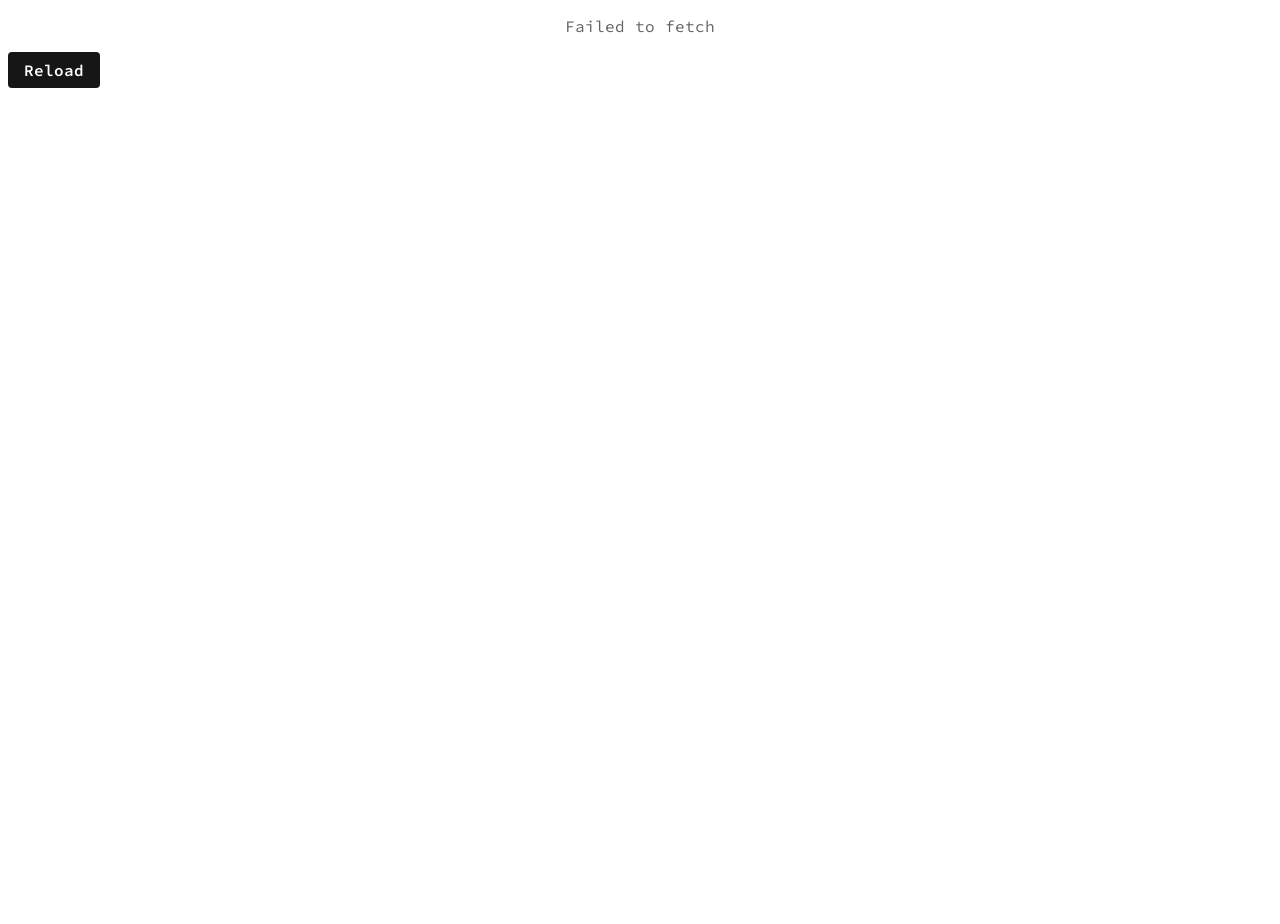
<file: index.html>
<!doctype html>
<html lang="en">
	<head>
		<meta charset="UTF-8">
		<meta name="viewport" content="width=device-width, initial-scale=1">
		<title>Stebeus</title>
		<link rel="icon" type="image/png" href="public/favicon.png">
		<link rel="stylesheet" href="public/index.css">
		<script type="module" src="src/index.js"></script>
	</head>
	<body>
		<noscript>You need to enable JavaScript to run this app.</noscript>
		<div id="root">
			<p class="loader">Loading</p>
		</div>
	</body>
</html>
</file>
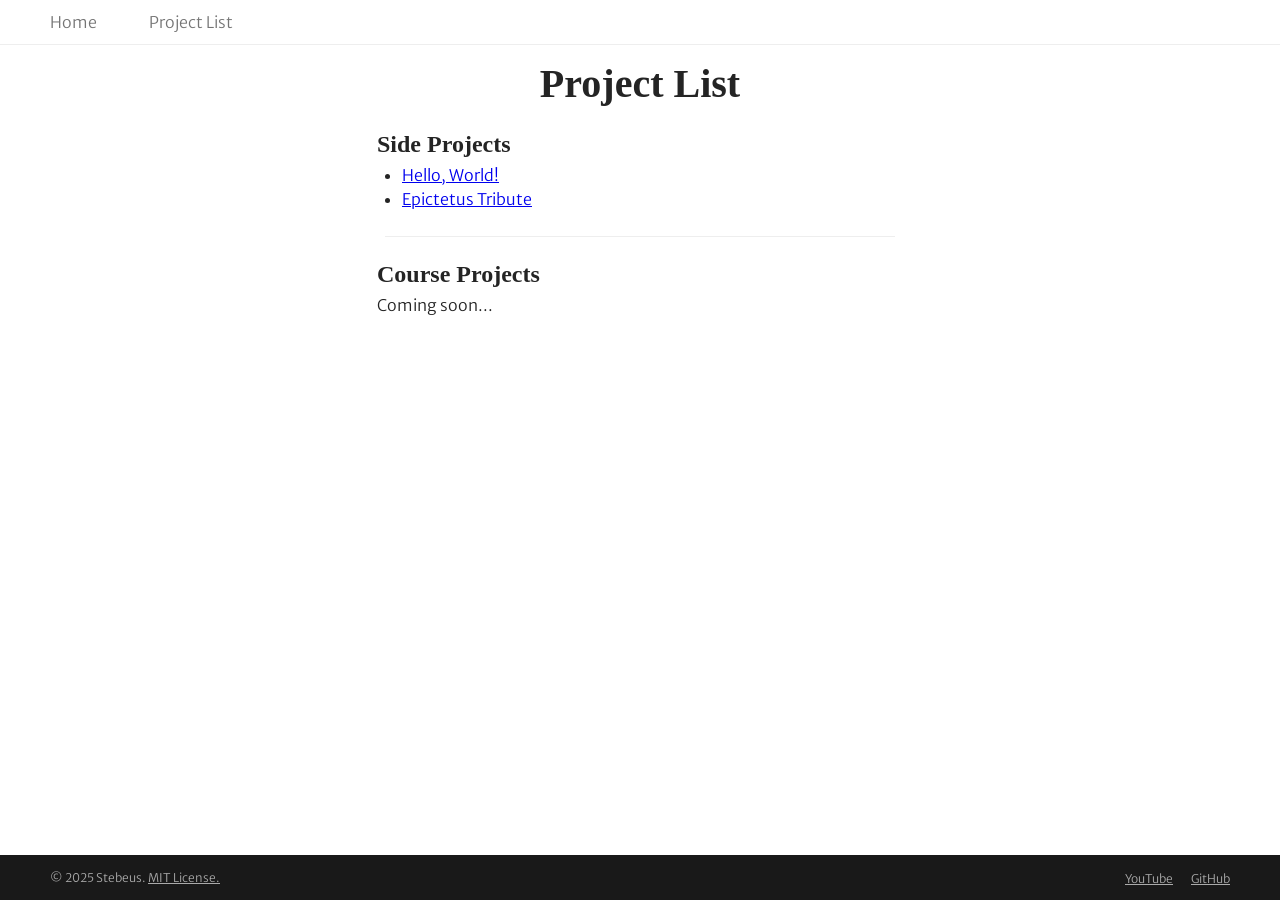
<file: projects.html>
<!DOCTYPE html>
<html lang="en">

<head>
  <meta charset="UTF-8">
  <meta name="viewport" content="width=device-width, initial-scale=1.0">

  <!-- Merriweather Sans -->
  <link rel="preconnect" href="https://fonts.googleapis.com">
  <link rel="preconnect" href="https://fonts.gstatic.com" crossorigin>
  <link
    href="https://fonts.googleapis.com/css2?family=Merriweather+Sans:ital,wght@0,300..800;1,300..800&family=Open+Sans:ital,wght@0,300..800;1,300..800&display=swap"
    rel="stylesheet">

  <!-- Merriweather Seriff -->
  <link rel="preconnect" href="https://fonts.googleapis.com">
  <link rel="preconnect" href="https://fonts.gstatic.com" crossorigin>
  <link
    href="https://fonts.googleapis.com/css2?family=Merriweather+Sans:ital,wght@0,300..800;1,300..800&family=Merriweather:ital,opsz,wght@0,18..144,300..900;1,18..144,300..900&family=Open+Sans:ital,wght@0,300..800;1,300..800&display=swap"
    rel="stylesheet">

  <title>Project List</title>
  <link rel="stylesheet" href="styles.css">
</head>

<body>
  <header>
    <nav>
      <ul>
        <li><a href="index.html">Home</a></li>
        <li><a href="projects.html">Project List</a></li>
      </ul>
    </nav>
  </header>
  <main>
    <h1>Project list</h1>
    <br>
    <section>
      <h2>Side projects</h2>
      <ul>
        <li><a href="projects/hello_world/hello_world_v2.html">Hello, World!</a></li>
        <li><a href="projects/epictetus-tribute/epictetus-tribute.html">Epictetus Tribute</a></li>
      </ul>
    </section>
    <hr>
    <section>
      <h2>Course Projects</h2>
      <p>Coming soon...</p>
      <ul>
        <!-- <li><a h" target="_blank" rel="noreferrer"></a></li> -->
      </ul>
    </section>
  </main>
  <footer>
    <p class="license">© 2025 Stebeus. <a href="https://opensource.org/license/mit" target="_blank" rel="noreferrer">MIT
        License.</a></p>
    <nav>
      <ul>
        <li><a href="https://www.youtube.com/channel/UCzXkGkyGfGk04K9p9nE03sg?sub_confirmation=1" target="_blank"
            rel="noreferrer">YouTube</a></li>
        <li><a href="https://github.com/Stebeus" target="_blank" rel="noreferrer">GitHub</a></li>
      </ul>
    </nav>
  </footer>
</body>

</html>
</file>
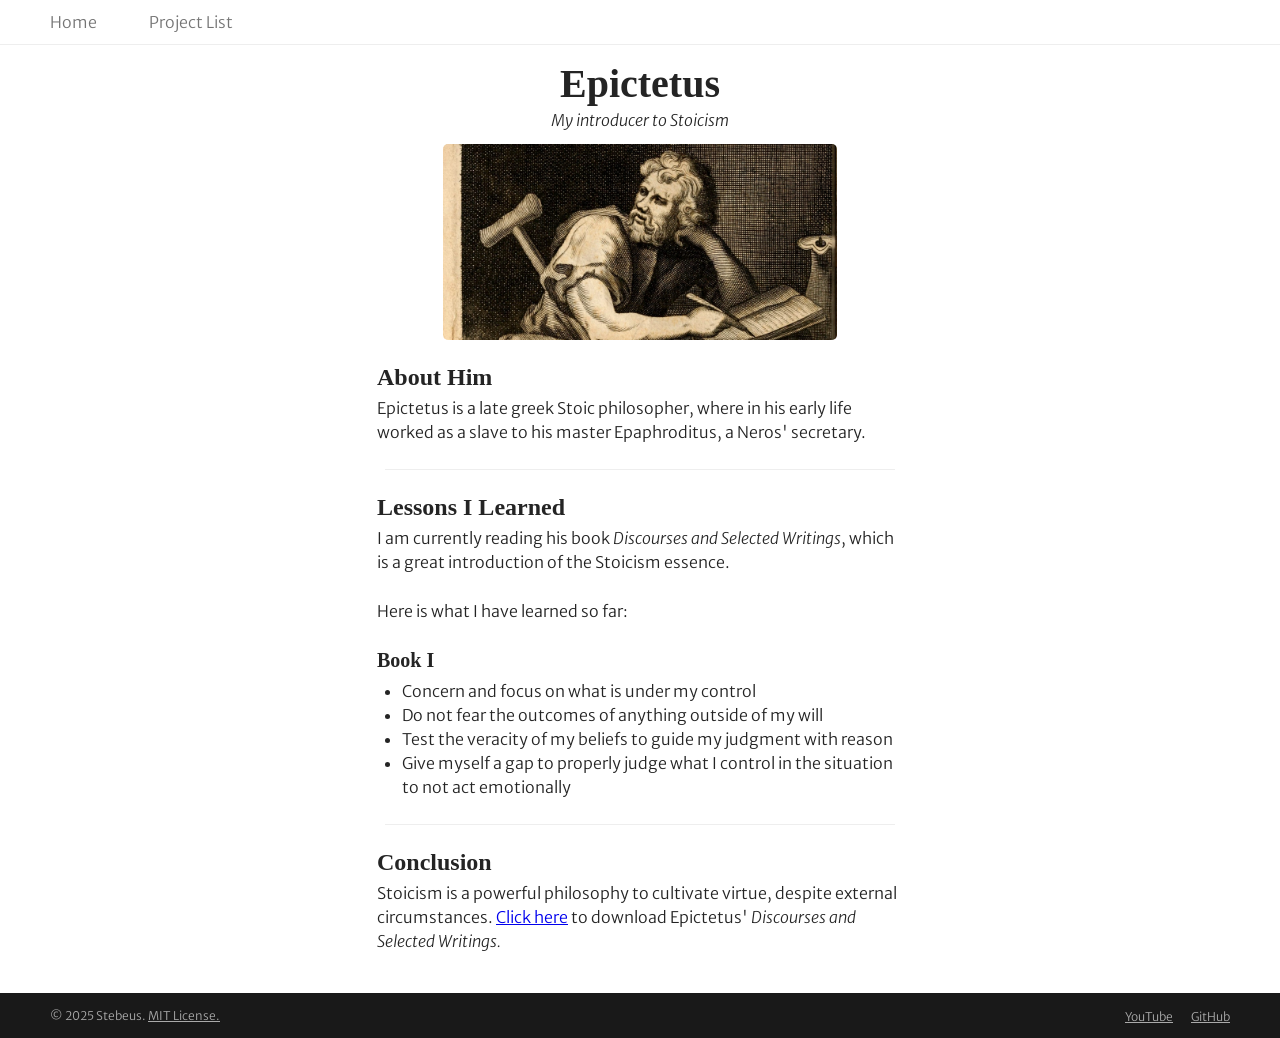
<file: projects/epictetus-tribute/epictetus-tribute.html>
<!DOCTYPE html>
<html lang="en">

<head>
  <meta charset="UTF-8">
  <meta name="viewport" content="width=device-width, initial-scale=1.0">

  <!-- Merriweather Sans -->
  <link rel="preconnect" href="https://fonts.googleapis.com">
  <link rel="preconnect" href="https://fonts.gstatic.com" crossorigin>
  <link
    href="https://fonts.googleapis.com/css2?family=Merriweather+Sans:ital,wght@0,300..800;1,300..800&family=Open+Sans:ital,wght@0,300..800;1,300..800&display=swap"
    rel="stylesheet">

  <!-- Merriweather Seriff -->
  <link rel="preconnect" href="https://fonts.googleapis.com">
  <link rel="preconnect" href="https://fonts.gstatic.com" crossorigin>
  <link
    href="https://fonts.googleapis.com/css2?family=Merriweather+Sans:ital,wght@0,300..800;1,300..800&family=Merriweather:ital,opsz,wght@0,18..144,300..900;1,18..144,300..900&family=Open+Sans:ital,wght@0,300..800;1,300..800&display=swap"
    rel="stylesheet">

  <title>Epictetus Tribute</title>
  <link rel="stylesheet" href="../../styles.css">
</head>

<body>
  <header>
    <nav>
      <ul>
        <li><a href="../../index.html">Home</a></li>
        <li><a href="../../projects.html">Project List</a></li>
      </ul>
    </nav>
  </header>
  <main>
    <h1>Epictetus</h1>
    <p class="h1-subtitle">My introducer to Stoicism</p>
    <figure class="img-banner">
      <img class="img-philosopher" src="../../_assets/epictetus.jpg"
        alt="A cropped version of a eighteenth century line drawing of Epictetus thinking and writing on his book"
        width="720px">
    </figure>
    <section>
      <h2>About him</h2>
      <p>Epictetus is a late greek Stoic philosopher, where in his early life worked as a slave to his master
        Epaphroditus, a Neros' secretary.</p>
    </section>
    <hr>
    <section>
      <h2>Lessons I learned</h2>
      <p>I am currently reading his book <cite>Discourses and Selected Writings</cite>, which is a great introduction of
        the Stoicism essence.</p>
      <p>Here is what I have learned so far:</p>
      <h3>Book I</h3>
      <ul>
        <li>Concern and focus on what is under my control</li>
        <li>Do not fear the outcomes of anything outside of my will</li>
        <li>Test the veracity of my beliefs to guide my judgment with reason</li>
        <li>Give myself a gap to properly judge what I control in the situation to not act emotionally</li>
      </ul>
    </section>
    <hr>
    <section>
      <h2>Conclusion</h2>
      <p>Stoicism is a powerful philosophy to cultivate virtue, despite external
        circumstances. <a href="https://ia802309.us.archive.org/2/items/9780140449464/9780140449464.pdf" target="_blank"
          rel="noreferrer">Click here</a> to download Epictetus' <cite>Discourses and Selected
          Writings.</cite></p>
    </section>
  </main>
  <footer>
    <p class="license">© 2025 Stebeus. <a href="https://opensource.org/license/mit" target="_blank" rel="noreferrer">MIT
        License.</a></p>
    <nav>
      <ul>
        <li><a href="https://www.youtube.com/channel/UCzXkGkyGfGk04K9p9nE03sg?sub_confirmation=1" target="_blank"
            rel="noreferrer">YouTube</a></li>
        <li><a href="https://github.com/Stebeus" target="_blank" rel="noreferrer">GitHub</a></li>
      </ul>
    </nav>
  </footer>
</body>

</html>
</file>
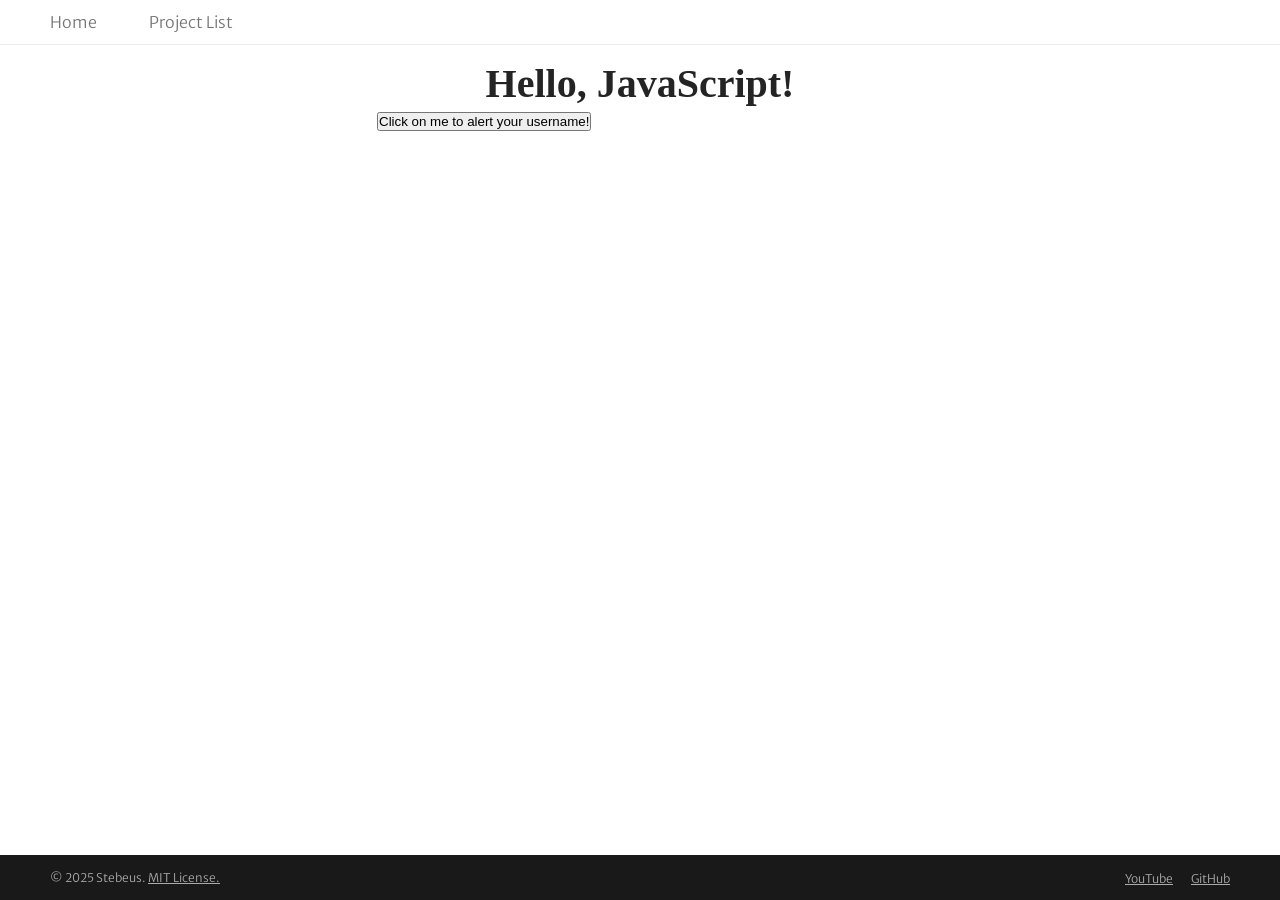
<file: projects/hello_javascript/hello_javascript.html>
<!DOCTYPE html>
<html lang="en">

<head>
  <meta charset="UTF-8">
  <meta name="viewport" content="width=device-width, initial-scale=1.0">

  <!-- Merriweather Sans -->
  <link rel="preconnect" href="https://fonts.googleapis.com">
  <link rel="preconnect" href="https://fonts.gstatic.com" crossorigin>
  <link
    href="https://fonts.googleapis.com/css2?family=Merriweather+Sans:ital,wght@0,300..800;1,300..800&family=Open+Sans:ital,wght@0,300..800;1,300..800&display=swap"
    rel="stylesheet">

  <!-- Merriweather Seriff -->
  <link rel="preconnect" href="https://fonts.googleapis.com">
  <link rel="preconnect" href="https://fonts.gstatic.com" crossorigin>
  <link
    href="https://fonts.googleapis.com/css2?family=Merriweather+Sans:ital,wght@0,300..800;1,300..800&family=Merriweather:ital,opsz,wght@0,18..144,300..900;1,18..144,300..900&family=Open+Sans:ital,wght@0,300..800;1,300..800&display=swap"
    rel="stylesheet">

  <title>Hello, JavaScript!</title>
  <link rel="stylesheet" href="../../styles.css">
</head>

<body>
  <header>
    <nav>
      <ul>
        <li><a href="../../index.html">Home</a></li>
        <li><a href="../../projects.html">Project List</a></li>
      </ul>
    </nav>
  </header>
  <div class="default-layout">
    <main>
      <h1>Hello, JavaScript!</h1>
      <button id="alertButton">Click on me to alert your username!</button>
      <script src="hello_javascript.js"></script>
    </main>
  </div>
  <footer>
    <p class="license">© 2025 Stebeus. <a href="https://opensource.org/license/mit" target="_blank" rel="noreferrer">MIT
        License.</a></p>
    <nav>
      <ul>
        <li><a href="https://www.youtube.com/channel/UCzXkGkyGfGk04K9p9nE03sg?sub_confirmation=1" target="_blank"
            rel="noreferrer">YouTube</a></li>
        <li><a href="https://github.com/Stebeus" target="_blank" rel="noreferrer">GitHub</a></li>
      </ul>
    </nav>
  </footer>
</body>

</html>
</file>
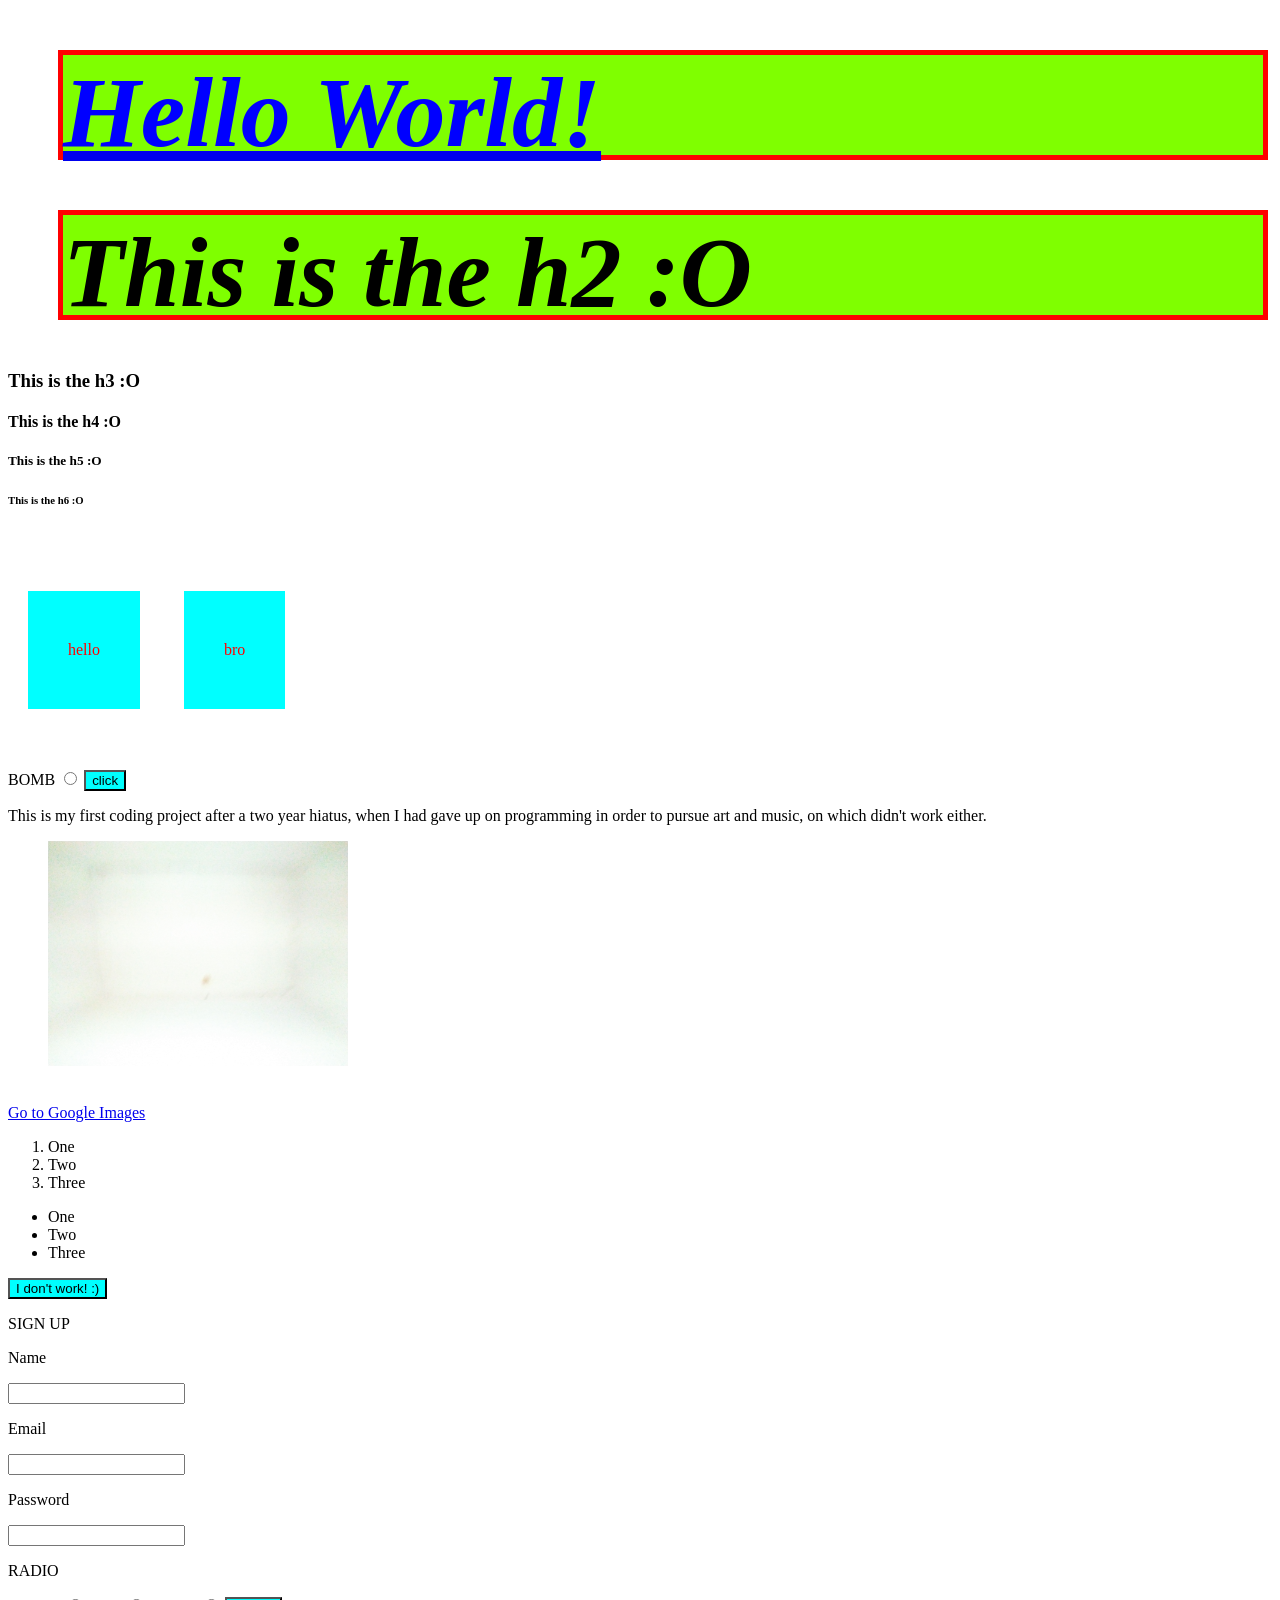
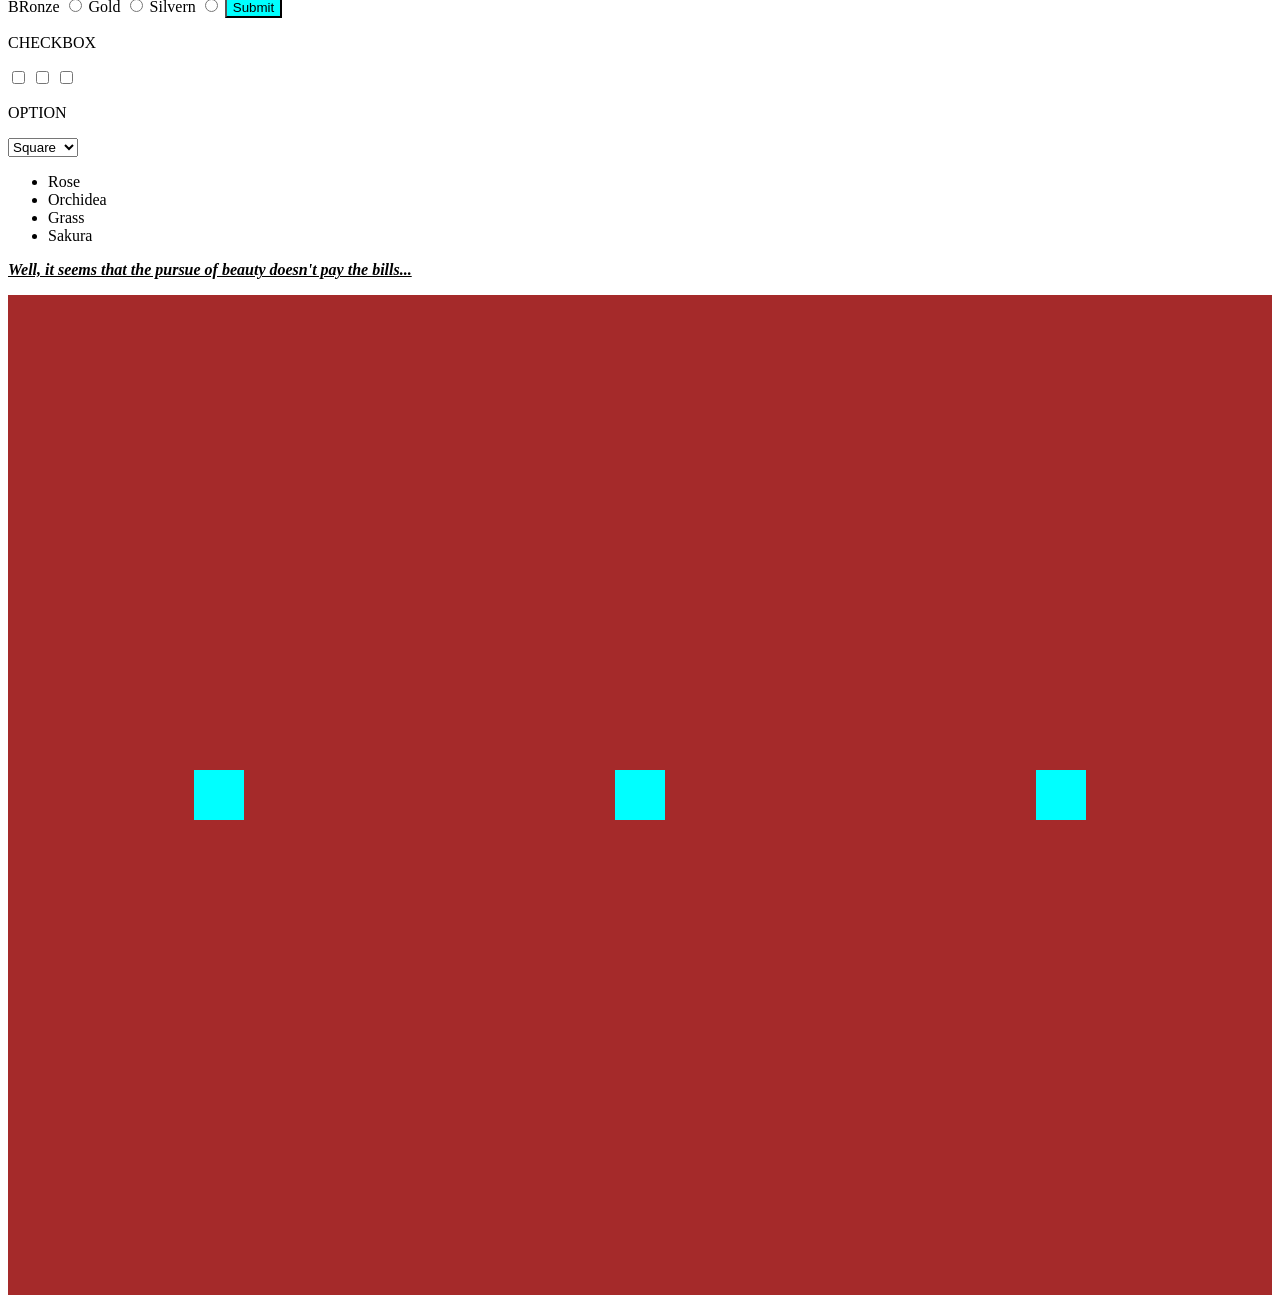
<file: projects/hello_world/hello_world_v1.html>
<!DOCTYPE html>
<!--
    QUICK GUIDE:

    1. This is a comment in HTML.
    2. Type ! and press tab to generate the HTML boilerplate.
    3. This HTML is semantic (descriptive divisors instead of "<div>" and descriptive one-liner separators instead of "<span>")
    4. There are many attributes to insert in certain tags. Use a reference list!
-->
<html lang="en">
<head>
    <meta charset="UTF-8">
    <meta name="viewport" content="width=device-width, initial-scale=1.0">
    <title>Hello World</title>
    <link rel="stylesheet" href="hello_world_v1.css">
</head>
<body>
    <header>
        <a href="hello_world_v2.html">
            <h1 class="title primary" id="hello-world">Hello World!</h1>
        </a>
            <h2 class="title">This is the h2 :O<h2>
            <h3>This is the h3 :O</h3>
            <h4>This is the h4 :O</h4>
            <h5>This is the h5 :O</h5>
            <h6>This is the h6 :O</h6>
    </header>
<div>
    <p id="first">hello</p>
    <p id="second">bro</p>
    <form>
        <label for="r10">BOMB</label>
        <input type="radio">
        <button type="submit">click</button>
    </form>
</div>
    <article>
        <p>
            This is my first coding project after a two year hiatus, when I had gave up on programming in order to pursue art and music, on which didn't work either.
            <br>
            <figure>
                <img 
                    src="2025-05-04_in_the_box.jpg".jpg"
                    alt="In the Box"
                    width="300"
                >
            </figure>
            
            <br>
            <!--Attribute-->
            <a href="https://www.google.com/imghp?hl=en">
                Go to Google Images
            </a>

            <!--Lists (ordered and unordered)-->
            <ol>
                <li>One</li>
                <li>Two</li>
                <li>Three</li>
            </ol>

            <ul>
                <li>One</li>
                <li>Two</li>
                <li>Three</li>
            </ul>

            <!--Button-->
            <button>I don't work! :)</button>

            <!--Forms-->
            <form action="submit.html">
                <p>SIGN UP</p>
                <p>Name</p>
                <input type="text">
                <p>Email</p>
                <input type="email">
                <p>Password</p>
                <input type="password">

                <p>RADIO</p>
                <label for="r1">BRonze</label>
                <input type="radio" id="r1" name="r1">
                <label for="r2">Gold</label>
                <input type="radio" id="r2" name="r2">
                <label for="r3">Silvern</label>
                <input type="radio" id="r3" name="r3">

                <button type="submit">Submit</button>
                
                <p>CHECKBOX</p>
                <input type="checkbox">
                <input type="checkbox">
                <input type="checkbox">

                <p>OPTION</p>
                <select>
                    <option>Square</option>
                    <option>Triangle</option>
                    <option>Circle</option>
                </select>
            </form>

            <!-- The "data-"" attribute serves to link a data tag to a certain element. You can retrieve it later with JS.-->
            <ul>
                <li data-plant-type="flower">Rose</li>  
                <li data-plant-type="flower">Orchidea</li> 
                <li data-plant-type="grass">Grass</li>
                <li data-plant-type="tree">Sakura</li>
            </ul>
    </article>

    <footer>
        <p>
            <u>
                <i>
                    <b>
                        Well, it seems that the pursue of beauty doesn't pay the bills...
                    </b>
                </i>
            </u>
        </p>
    </footer>
    <div class="flex">
        <div id="box"></div>
        <div id="box"></div>
        <div id="box"></div>
    </div>

</body>
</html>
</file>
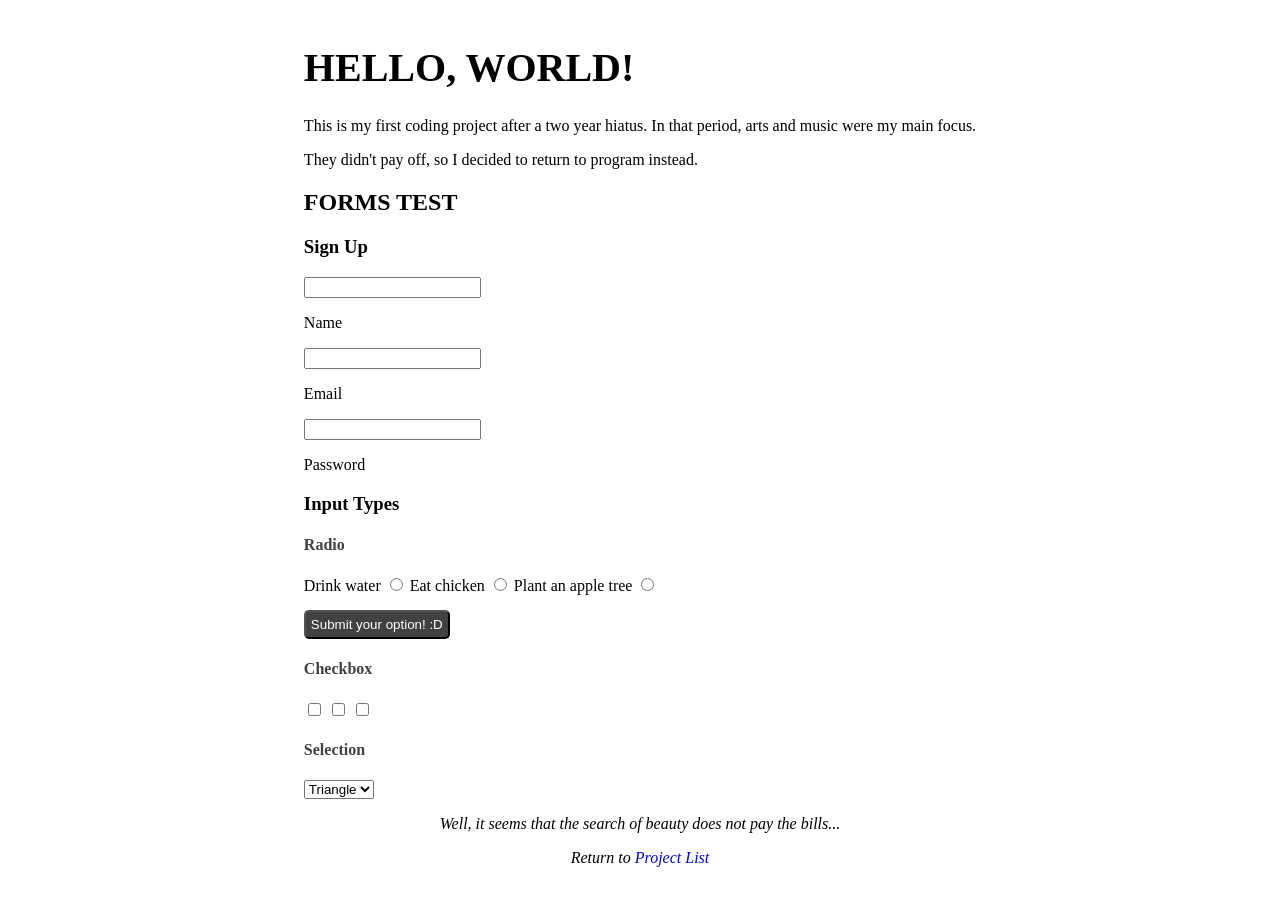
<file: projects/hello_world/hello_world_v2.html>
<!-- || Tips:
        1. This is a comment in HTML.
        2. Type "!" and press "TAB" to generate the HTML boilerplate.
        3. There are many attribute types to insert in the tags. Always reference them from a list!
        4. This HTML file is semantic, which means the usage of descriptive divisors instead of "<div>" (sections) and "<span>" (specific in-line text).
-->               
<!DOCTYPE html>   
<html lang="en">
<head>
    <meta charset="UTF-8">
    <meta name="viewport" content="width=device-width, initial-scale=1.0">
    <title>Hello, World!</title>
    <link rel="stylesheet" href="hello_world_v2.css">
</head>
<body>
    <header>
        <a href="hello_world_v1.html"><h1>Hello, World!</h1></a>
    </header>
    <main>
        <p>This is my first coding project after a two year hiatus. In that period, arts and music were my main focus.</p>
        <p>They didn't pay off, so I decided to return to program instead.</p>

        <!--|| Test Forms-->
        <h2>Forms test</h2>
        <form action="submit.html">
            <h3>Sign up</h3>

            <input type="text">
            <p>Name</p>
            
            <input type="email">
            <p>Email</p>
                
            <input type="password">
            <p>Password</p>

            <h3>Input types</h3>
                <h4>Radio</h4>
                <label class="radiolabel" for="r1">Drink water</label>
                <input type="radio" id="r1" name="r1">

                <label class="radiolabel" for="r2">Eat chicken</label>
                <input type="radio" id="r2" name="r2">

                <label class="radiolabel" for="r3">Plant an apple tree</label>
                <input type="radio" id="r3" name="r3">

                <button type="submit">Submit your option! :D</button>

                <h4>Checkbox</h4>

                <input type="checkbox">
                <input type="checkbox">
                <input type="checkbox">

                <h4>Selection</h4>

                <select>
                    <option>Triangle</option>
                    <option>Square</option>
                    <option>Circle</option>
                </select>
        </form>
    </main>

    <!--|| Conclusion-->
    <footer>      
        <p>Well, it seems that the search of beauty does not pay the bills...</p>
        <p>Return to <a href="../../projects.html">Project List</a></p>
    </footer>
</body>
</html>
</file>
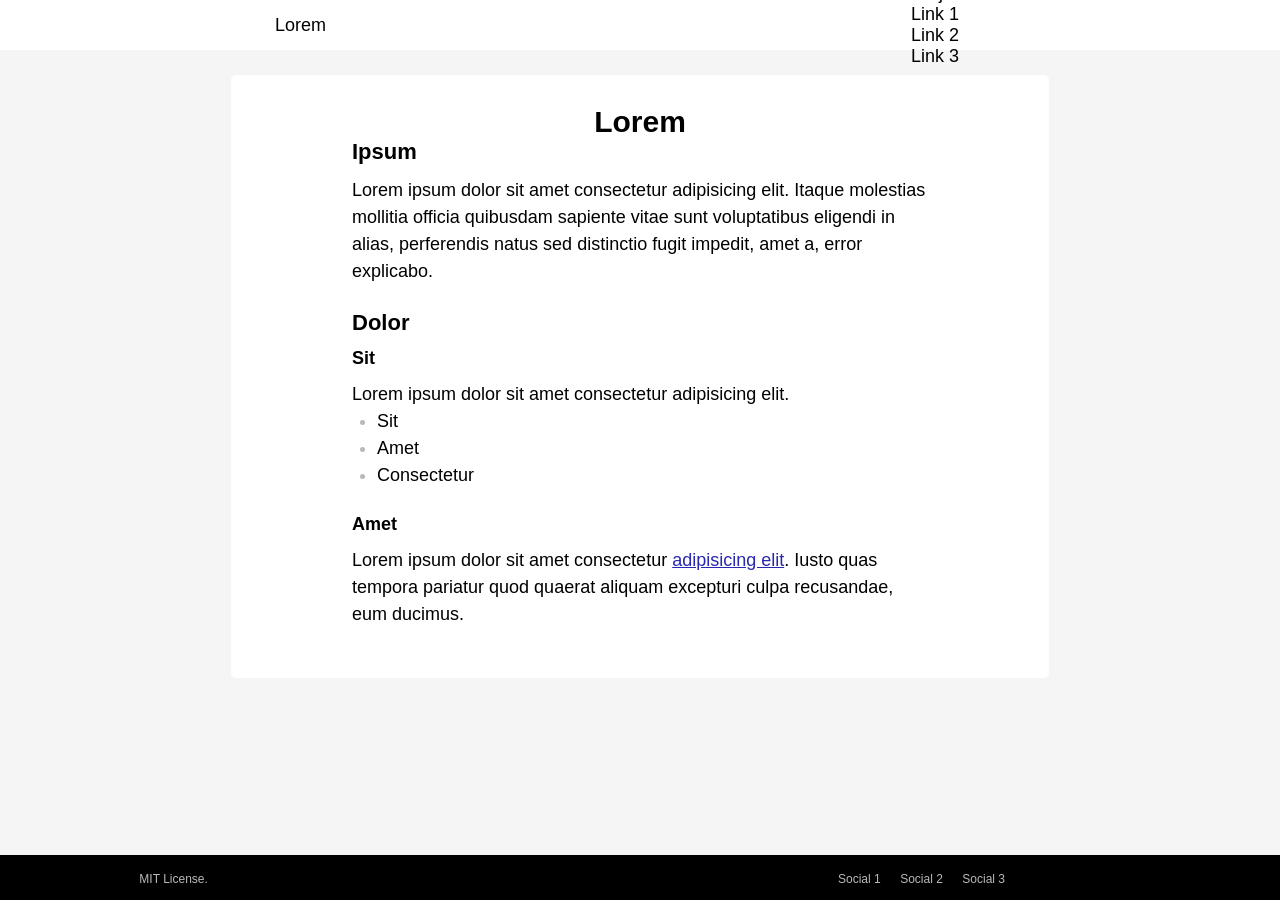
<file: projects/lorem/lorem.html>
<!DOCTYPE html>
<html lang="en">

<head>
  <meta charset="UTF-8">
  <meta name="viewport" content="width=device-width, initial-scale=1.0">
  <title>Lorem</title>
  <link rel="stylesheet" href="lorem.css">
</head>

<body>
  <header>
    <p class="site-logo">Lorem<a href="../../index.html"></p></a>
    <p>
    <nav>
      <ul>
        <li><a href="../../projects.html">Project List</a></li>
        <li><a href="">Link 1</a></li>
        <li><a href="">Link 2</a></li>
        <li><a href="">Link 3</a></li>
      </ul>
    </nav>
  </header>
  <div class="body-padding">
    <main>
      <h1>Lorem</h1>
      <section>
        <h2>Ipsum</h2>
        <p>Lorem ipsum dolor sit amet consectetur adipisicing elit. Itaque molestias mollitia officia quibusdam sapiente
          vitae sunt voluptatibus eligendi in alias, perferendis natus sed distinctio fugit impedit, amet a, error
          explicabo.</p>
      </section>
      <section>
        <h2>Dolor</h2>
        <h3>Sit</h3>
        <p>Lorem ipsum dolor sit amet consectetur adipisicing elit.</p>
        <ul>
          <li>Sit</li>
          <li>Amet</li>
          <li>Consectetur</li>
        </ul>
        <h3>Amet</h3>
        <p>Lorem ipsum dolor sit amet consectetur <a href="#" target="_blank">adipisicing elit</a>. Iusto quas tempora
          pariatur quod quaerat aliquam excepturi culpa recusandae, eum ducimus.</p>
      </section>
    </main>
  </div>
  <footer>
    <p class="license">© 2025 Stebeus. <a href="https://opensource.org/license/mit" target="_blank" rel="noreferrer">MIT
        License.</a></p>
    <nav>
      <ul>
        <li><a href="" target="_blank">Social 1</a></li>
        <li><a href="" target="_blank">Social 2</a></li>
        <li><a href="" target="_blank">Social 3</a></li>
      </ul>
    </nav>
  </footer>
</body>

</html>
</file>
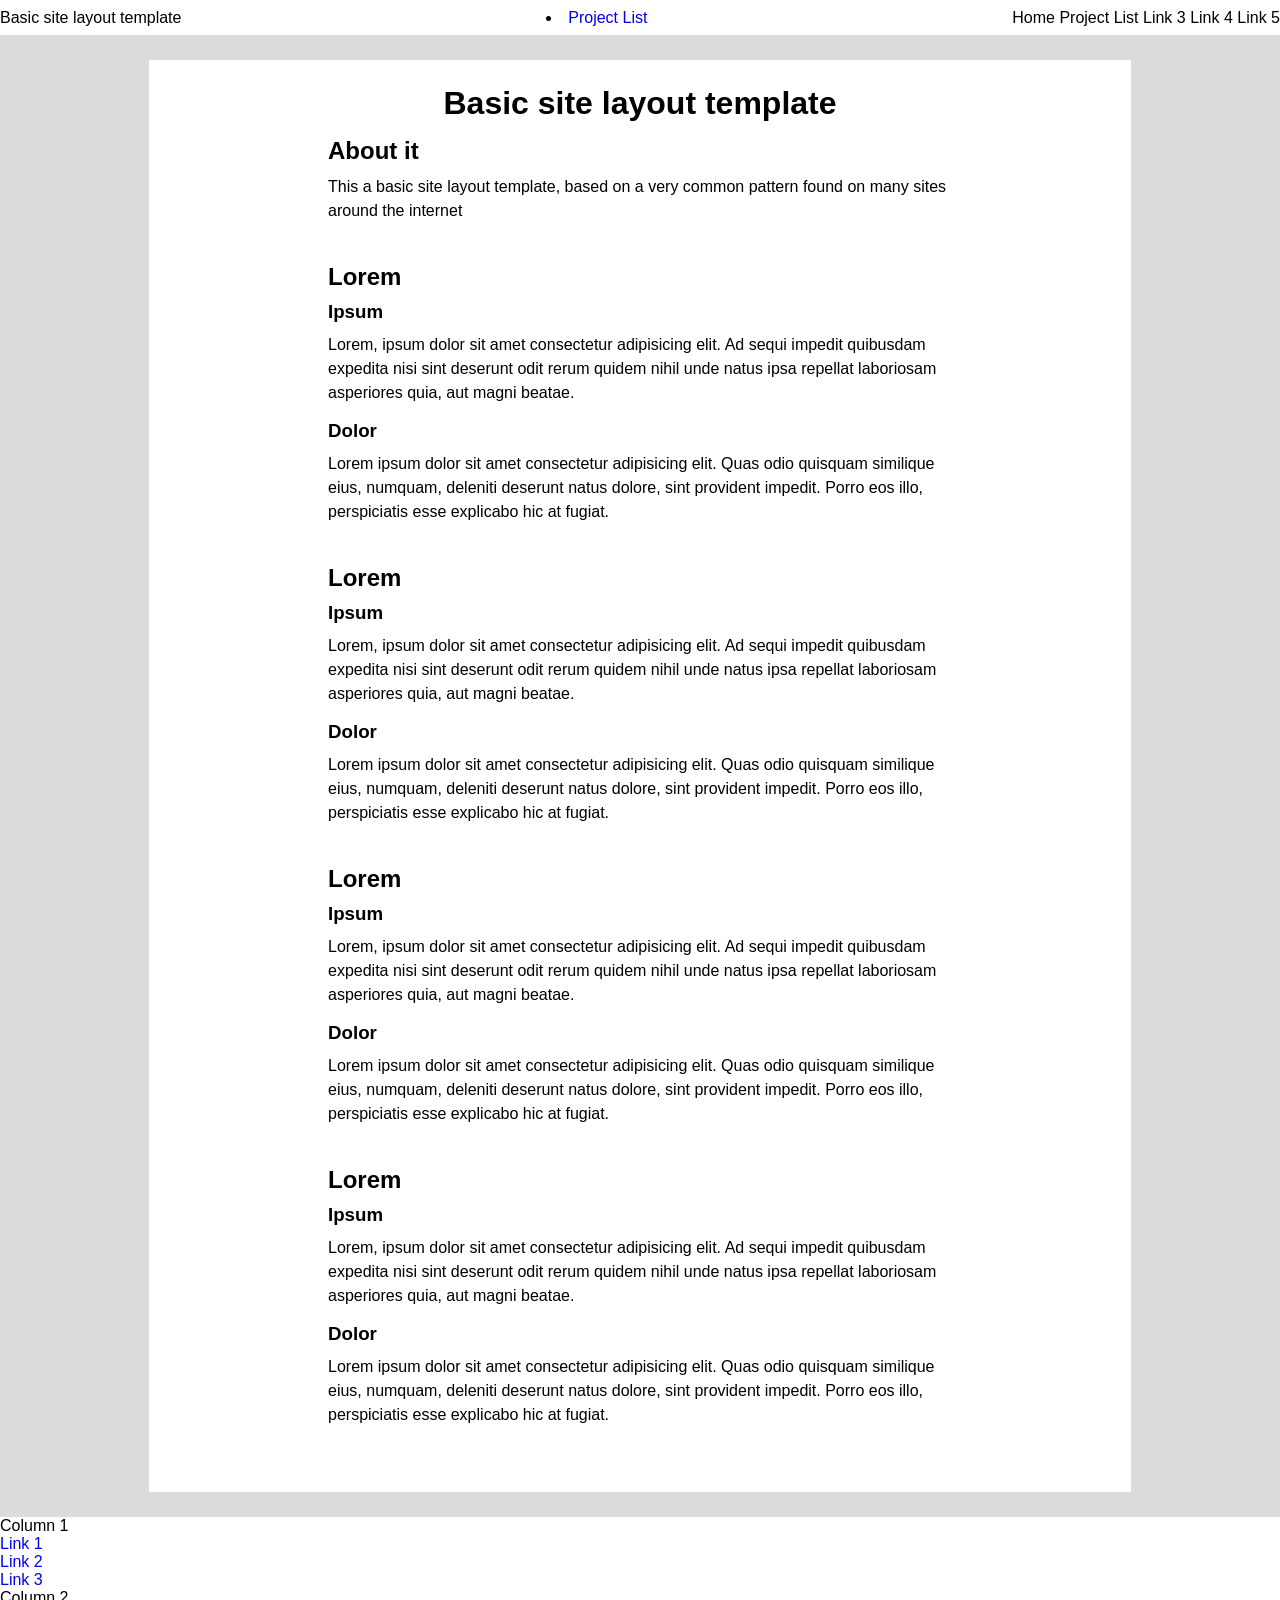
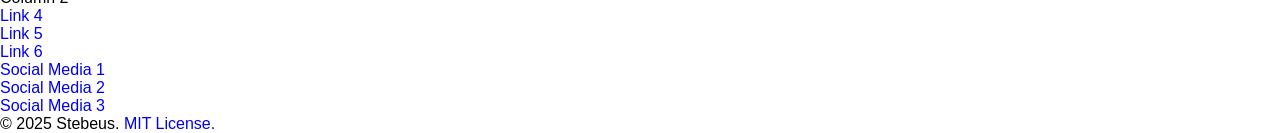
<file: projects/standard_structure/standard_structure.html>
<!DOCTYPE html>
<html lang="en">

<head>
  <meta charset="UTF-8">
  <meta name="viewport" content="width=<device-width>, initial-scale=1.0">
  <title>Basic site layout template</title>
  <link rel="stylesheet" href="standard_structure.css">
</head>

<body>
  <header>
    <p>Basic site layout template</p>

    <li><a href="projects.html">Project List</a></li>
    <nav>
      <ul>
        <li><a href="../../index.html">Home</a></li>
        <li><a href="../../projects.html">Project List</a></li>
        <li><a href="#">Link 3</a></li>
        <li><a href="#">Link 4</a></li>
        <li><a href="#">Link 5</a></li>
      </ul>
    </nav>
  </header>
  <div class="site-layout">
    <main>
      <h1>Basic site layout template</h1>
      <section>
        <h2>About it</h2>
        <p>This a basic site layout template, based on a very common pattern found on many sites around the internet</p>
      </section>
      <section>
        <h2>Lorem</h2>
        <h3>Ipsum</h3>
        <p>Lorem, ipsum dolor sit amet consectetur adipisicing elit. Ad sequi impedit quibusdam expedita nisi sint
          deserunt odit rerum quidem nihil unde natus ipsa repellat laboriosam asperiores quia, aut magni beatae.</p>
        <h3>Dolor</h3>
        <p>Lorem ipsum dolor sit amet consectetur adipisicing elit. Quas odio quisquam similique eius, numquam, deleniti
          deserunt natus dolore, sint provident impedit. Porro eos illo, perspiciatis esse explicabo hic at fugiat.</p>
      </section>
      <section>
        <h2>Lorem</h2>
        <h3>Ipsum</h3>
        <p>Lorem, ipsum dolor sit amet consectetur adipisicing elit. Ad sequi impedit quibusdam expedita nisi sint
          deserunt odit rerum quidem nihil unde natus ipsa repellat laboriosam asperiores quia, aut magni beatae.</p>
        <h3>Dolor</h3>
        <p>Lorem ipsum dolor sit amet consectetur adipisicing elit. Quas odio quisquam similique eius, numquam, deleniti
          deserunt natus dolore, sint provident impedit. Porro eos illo, perspiciatis esse explicabo hic at fugiat.</p>
      </section>
      <section>
        <h2>Lorem</h2>
        <h3>Ipsum</h3>
        <p>Lorem, ipsum dolor sit amet consectetur adipisicing elit. Ad sequi impedit quibusdam expedita nisi sint
          deserunt odit rerum quidem nihil unde natus ipsa repellat laboriosam asperiores quia, aut magni beatae.</p>
        <h3>Dolor</h3>
        <p>Lorem ipsum dolor sit amet consectetur adipisicing elit. Quas odio quisquam similique eius, numquam, deleniti
          deserunt natus dolore, sint provident impedit. Porro eos illo, perspiciatis esse explicabo hic at fugiat.</p>
      </section>
      <section>
        <h2>Lorem</h2>
        <h3>Ipsum</h3>
        <p>Lorem, ipsum dolor sit amet consectetur adipisicing elit. Ad sequi impedit quibusdam expedita nisi sint
          deserunt odit rerum quidem nihil unde natus ipsa repellat laboriosam asperiores quia, aut magni beatae.</p>
        <h3>Dolor</h3>
        <p>Lorem ipsum dolor sit amet consectetur adipisicing elit. Quas odio quisquam similique eius, numquam, deleniti
          deserunt natus dolore, sint provident impedit. Porro eos illo, perspiciatis esse explicabo hic at fugiat.</p>
      </section>
    </main>
  </div>
  <footer>
    <nav class="footer-links-column">
      <p>Column 1</p>
      <ul>
        <li><a href="#">Link 1</a></li>
        <li><a href="#">Link 2</a></li>
        <li><a href="#">Link 3</a></li>
      </ul>
      <p>Column 2</p>
      <ul>
        <li><a href="#">Link 4</a></li>
        <li><a href="#">Link 5</a></li>
        <li><a href="#">Link 6</a></li>
      </ul>
    </nav>
    <nav class="footer-socials-row">
      <ul>
        <li><a href="#" target="_blank">Social Media 1</a></li>
        <li><a href="#" target="_blank">Social Media 2</a></li>
        <li><a href="#" target="_blank">Social Media 3</a></li>
      </ul>
    </nav>
    <p class="license">© 2025 Stebeus. <a href="https://opensource.org/license/mit" target="_blank" rel="noreferrer">MIT
        License.</a></p>
  </footer>
</body>

</html>
</file>
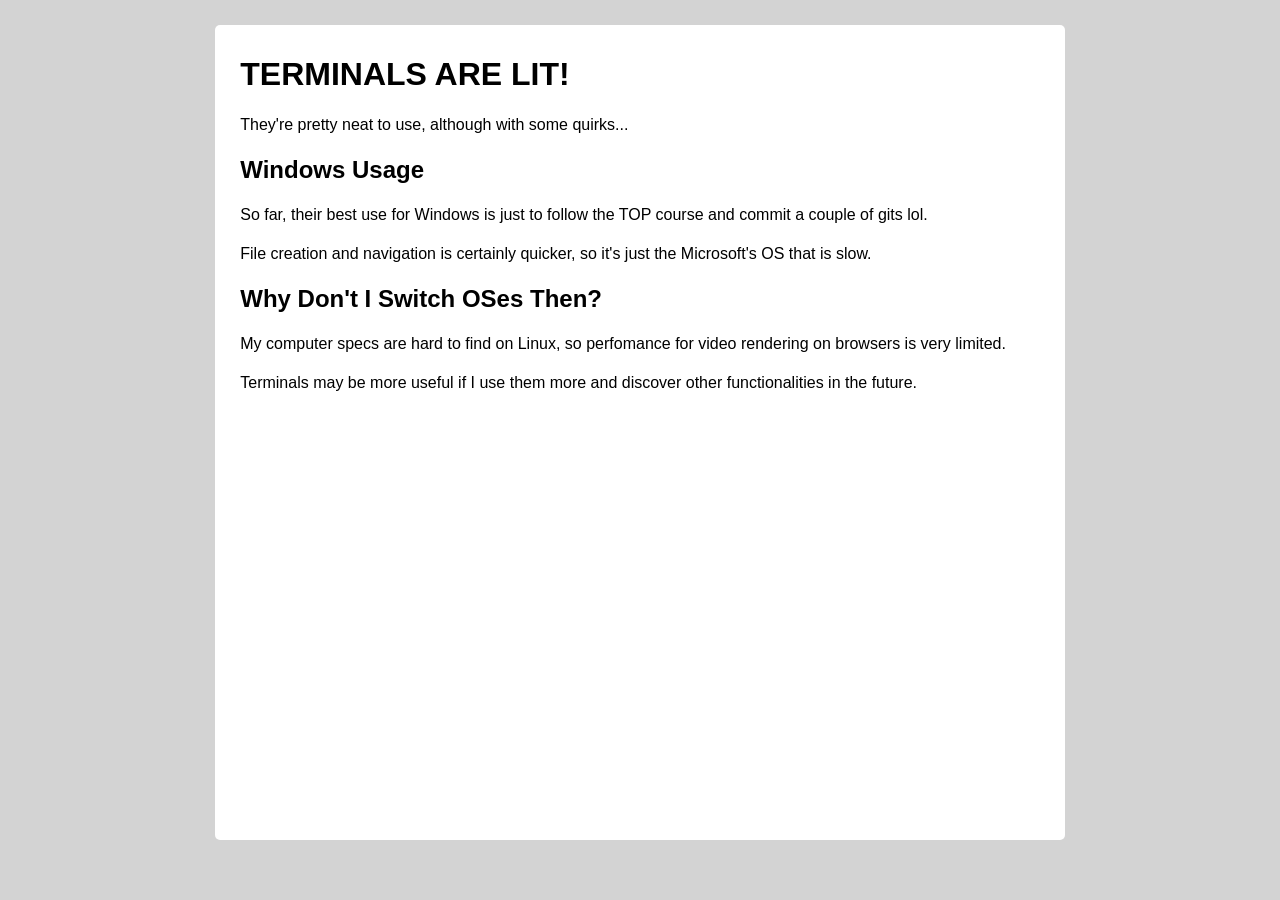
<file: projects/terminals-are-lit/terminals-are-lit.html>
<!DOCTYPE HTML>
<html lang="eng">
<head>
  <meta charset="UTF-8">
  <meta name="viewport" content="width=device-width, initial-scale=1.0">
  <title>Terminals Are Lit</title>
  <link rel="stylesheet" href="terminals-are-lit.css">
</head>
<body>
  <main>
    <h1>Terminals Are Lit!</h1>
    <p>They're pretty neat to use, although with some quirks...</p>
    <section>
      <h2>Windows Usage</h2>
      <p>So far, their best use for Windows is just to follow the TOP course and commit a couple of gits lol.</p>
      <p>File creation and navigation is certainly quicker, so it's just the Microsoft's OS that is slow.</p>
    </section>
    <section>
      <h2>Why Don't I Switch OSes Then?</h2>
      <p>My computer specs are hard to find on Linux, so perfomance for video rendering on browsers is very limited.</p>
      <p>Terminals may be more useful if I use them more and discover other functionalities in the future.</p>
    </section>
  </main>
</body>
</html>
</file>
<file: public/index.css>
@layer reset, base, components;

@import url('reset.css') layer(reset);

@font-face {
	font-family: 'Source Code Pro';
	src: url('source-code-pro.woff2');
	font-display: swap;
	font-style: normal;
}

:root {
	/* Colors */
	--color-base: oklch(0.2 0 0);
	--color-border: oklch(from var(--color-base) calc(l + 0.2) c h);
	--color-content: oklch(0.95 0 0);
	--color-contentMuted: oklch(from var(--color-content) calc(l - 0.15) c h);
	--color-accent: #99c37c;

	/* Borders */
	--border: 1px solid var(--color-border);

	/* Sizing */
	--size-2xs: 0.25rem;
	--size-xs: 0.5rem;
	--size-s: 0.75rem;
	--size-m: 1rem;
	--size-l: 1.25rem;
	--size-xl: 1.5rem;
	--size-2xl: 2rem;

	/* Light theme */
	@media (prefers-color-scheme: light) {
		--color-base: oklch(1 0 0);
		--color-border: oklch(from var(--color-base) calc(l - 0.2) c h);
		--color-content: oklch(0.2 0 0);
		--color-contentMuted: oklch(from var(--color-content) calc(l + 0.3) c h);
	}
}

@layer base {
	body {
		margin: var(--size-xs);
		font-family: 'Source Code Pro', monospace;
		color: var(--color-contentMuted);
		background-color: var(--color-base);
	}

	#root {
		justify-items: center;
	}

	a {
		color: var(--color-content);
		text-decoration-thickness: 2px;
		text-decoration-color: var(--color-accent);
		text-underline-offset: 2px;
	}

	button,
	h3 {
		font-weight: 600;
	}

	button {
		display: flex;
		padding: var(--size-xs) var(--size-m);
		color: var(--color-base);
		cursor: pointer;
		background-color: var(--color-content);
		border: none;
		border-radius: var(--size-2xs);

		&:hover {
			background-color: var(--color-accent);
		}
	}

	h1,
	h2,
	h3 {
		color: var(--color-content);
	}
}

@layer components {
	@scope (.avatar) {
		:scope {
			border: var(--border);
			border-radius: 100%;
		}
	}

	@scope (.card) {
		:scope {
			padding-inline: var(--size-m);
			border: var(--border);
			border-radius: var(--size-2xs);
		}

		a:hover::before {
			padding-right: var(--size-xs);
			font-weight: 800;
			color: var(--color-accent);
			content: '>';
		}
	}

	@scope (.error) {
		:scope {
			text-align: center;
		}
	}

	@scope (.list) {
		:scope {
			display: flex;
			gap: var(--size-s);
			padding: 0;
			list-style: '';
		}

		:where(main :scope) {
			flex-direction: column;
		}
	}

	@scope (.loader) {
		@keyframes dots {
			from,
			to {
				content: '';
			}

			25% {
				content: '.';
			}

			50% {
				content: '..';
			}

			75% {
				content: '...';
			}
		}

		:scope::after {
			content: '';
			animation: dots 1500ms steps(4, jump-none) infinite;
		}
	}

	@scope (header) {
		:scope {
			justify-items: center;
		}

		p {
			max-width: 55ch;
			text-align: center;
		}

		.icon {
			transition: transform 750ms;

			&:hover {
				transform: rotate(1turn);
			}
		}
	}
}
</file>
<file: styles.css>
html {
  box-sizing: border-box;
}

*,
*::before,
*::after {
  box-sizing: inherit;
}

* {
  margin: 0;
  padding: 0;
}

body {
  display: flex;
  flex-direction: column;
  min-height: 100vh;
  color: #242424;
  font-family: Merriweather Sans, Verdana, Arial, sans-serif;
  font-size: 16px;
  font-weight: 300;
  line-height: 150%;
}

h1,
h2,
h3 {
  font-family: Merriweather Seriff, Georgia, 'Times New Roman', Times, serif;
}

h1,
h2 {
  text-transform: capitalize;
}

h2,
h3 {
  margin-bottom: 7px;
}

h1,
.h1-subtitle {
  text-align: center;
}

.h1-subtitle {
  margin-bottom: 12px;
  font-style: italic;
}

h1 {
  font-size: 2.5rem;
  line-height: 120%;
}

h2 {
  font-size: 1.5rem;
}

h3 {
  font-size: 1.25rem;
}

ul {
  list-style: none;
}

a {
  transition: 0.15s all;
  text-decoration: none;
}

/* Header */

header {
  position: sticky;
  top: 0;
  display: flex;
  justify-content: space-between;
  align-items: center;
  border-bottom: 1px solid #eee;
  width: 100%;
  height: 45px;
  background-color: #fff;
}

header nav {
  margin: 0 25px;
}

header nav ul li {
  display: inline-block;
  margin: 0 12.5px;
}

header ul li a {
  display: inline-block;
  padding: 6px 12px;
  color: #757575;
}

header ul li a:hover {
  border-radius: 10px;
  background-color: #eee;
  color: #191919;
}

/* Main Content */

main {
  margin: 0 auto;
  width: 45%;
  max-width: 864px;
  padding: 15px 25px;
}

main figure {
  display: flex;
  justify-content: center;
  margin-bottom: 25px;
}

main .img-philosopher {
  margin: 0 auto;
  border-radius: 5px;
  width: 75%;
  height: auto;
}

main p,
main ol,
main ul {
  margin-bottom: 25px;
}

main ul {
  margin-left: 25px;
  list-style: disc;
}

main a {
  text-decoration: underline;
  color: #00e;
}

main a:visited {
  color: #551a8b;
}

main a:hover {
  color: #06e;
}

main hr {
  margin: 0 auto;
  margin-bottom: 25px;
  border: 0;
  max-width: 97%;
  height: 1px;
  background-color: #eee;
}

/* Footer */

footer {
  display: flex;
  justify-content: space-between;
  align-items: center;
  margin-top: auto;
  width: 100%;
  height: 45px;
  background-color: #191919;
}

footer ul li {
  display: inline;
  justify-content: right;
  margin-left: 15px;
}

footer .license,
footer ul {
  margin: 0 50px;
}

footer .license,
footer a {
  color: #aaa;
  font-size: 12px;
}

footer a {
  text-decoration: underline;
}

footer a:hover {
  color: #fff;
}
</file>
<file: projects/hello_world/hello_world_v1.css>
/* this is a comment */

body {background-color: rgb(255, 255, 255);}

@media screen and (max-width:992px) {
    body {
        background-color: aqua;
    }
}

@media screen and (max-width:600px) {
    body{
        background-color: rgb(0, 255, 55);
    }
}

h1, h2 {
    font-weight: bold;
    font-style: italic;
}

.title {
    background-color: chartreuse;

    font-size: 100px;
    width: 1200px;
    height: 100px;
    padding: 50px 40px 30px 20px 10px;
    border: 5px solid red;
    margin: 50px;
}

#hello-world {
    color: blue;
}

div > p {
    color: red;
    background-color: aqua;
    padding: 50px 40px;
}

#first, #second {
    display: inline-block;
    margin: 60px 20px
}


.flex {
    background-color: brown;
height: 1000px;
display: flex;
align-items: center;
justify-content: space-around;
}


#box {
background-color: aqua;

height: 50px;
width: 50px;
}


button {
    background-color: aqua;
        transition: .5s ease all;
}
button:hover {
    background-color: crimson;
    transition: .5s ease all;
    transform: skew(50deg, 10deg);
}
</file>
<file: projects/hello_world/hello_world_v2.css>
/* || Tips::
        1. This is a comment in CSS.
        2. Animations exist (@keyframes), and a good practice is to always copy and paste one found on the internet.
        3. You can put "body" in the html block if needed. This site has a global style, so it was omitted.
*/

html {
    height: 100%;
    margin: 0;
    display: flex;
    justify-content: center;
    align-items: center;
}

/* || Layout Responsiveness */
@media screen and (max-width:992px) {
    body {
        background-color: red
    }
}

@media screen and (max-width:600px) {
    body{
        background-color: rgb(0, 255, 0)
    }
}

@media screen and (max-height:200px) {
    body {
        background-color: rgb(0, 0, 255);
    }
}

/* || Site Elements */
h1, h2 {
    text-transform: uppercase;
}

h3, h4 {
    text-transform: capitalize;
}

h4 {
    color:rgb(65, 65, 65)
}

h1 {
    color: black;
    font-size: 40px;
    transition: .3s ease all;
}

h1:hover {
    transform: skew(-50deg);
    transition: .3s ease all;
    animation: rainbow 5s linear ;
	animation-iteration-count: infinite;
}

@keyframes rainbow{
		100%,0%{
			color: rgb(255,0,0);
		}
		8%{
			color: rgb(255,127,0);
		}
		16%{
			color: rgb(255,255,0);
		}
		25%{
			color: rgb(127,255,0);
		}
		33%{
			color: rgb(0,255,0);
		}
		41%{
			color: rgb(0,255,127);
		}
		50%{
			color: rgb(0,255,255);
		}
		58%{
			color: rgb(0,127,255);
		}
		66%{
			color: rgb(0,0,255);
		}
		75%{
			color: rgb(127,0,255);
		}
		83%{
			color: rgb(255,0,255);
		}
		91%{
			color: rgb(255,0,127);
		}
}

a {
    text-decoration: none;
}

button {
    background-color: rgb(65, 65, 65);
    color: white;
    display: block;
    padding: 5px;
    border-radius: 5px;
    margin-top: 15px;
    transition: .3s ease all;
}

button:hover {
    background-color: gray;
    transform: skew(-30deg);
    transition: .3s ease all;
}

footer > p {
    font-style: italic;
    text-align: center;
}
</file>
<file: projects/lorem/lorem.css>
* {
  display: border-box;
  margin: 0;
  padding: 0;
}

body {
  display: flex;
  flex-direction: column;
  min-height: 100vh;
  background-color: whitesmoke;
  font-family: sans-serif;
}

h1, h2 {
  text-transform: capitalize;
}

h2, h3 {
  margin-bottom: 12px;
}

h3, p, li {
  font-size: 18px;
}

h1 {
  margin-top: 5px;
  font-size: 30px;
  text-align: center;
}

h2 {
  font-size: 22px;
}

ul {
  list-style-type: none;
}

a {
  transition: 0.25s all;
  text-decoration: none;
}

/* Header Menu */

header {
  position: sticky;
  top: 0;
  display: flex;
  justify-content: space-between;
  align-items: center;
  width: 100%;
  height: 50px;
  background-color: white;
}

header .site-logo, header ul {
  margin: 0 275px;
}

header ul li {
  display: inline;
  justify-content: right;
  padding-left: 35px;
}

header a {
  color: black;
}

header a:hover {
  transition: 0.25s all;
  color: rgb(185, 185, 185);
}

/* Main */

.body-padding {
  padding: 25px 0;
}

main {
  margin: 0 auto;
  border-radius: 5px;
  width: 60%;
  padding: 25px;
  background-color: white;
}

main section {
  margin: 0 auto;
  max-width: 75%;
}

main p, main ol, main ul {
  margin-bottom: 25px;
  line-height: 1.5;
}

main ol, main ul {
  margin-top: -25px;
}

main ul {
  margin-left: 25px;
  list-style-type: disc;
}

main li::marker {
  color: rgb(185, 185, 185);
}

main a {
  color: rgb(40, 40, 175);
  text-decoration: underline;
}

main a:hover {
  transition: 0.25s all;
  color: rgb(98, 136, 241);
}

/* Footer */

footer {
  display: flex;
  justify-content: space-between;
  align-items: center;
  margin-top: auto;
  width: 100%;
  height: 45px;
  background-color: black;
}

footer .copyright, footer ul {
  margin: 0 275px;
}

footer ul li {
  display: inline;
  justify-content: right;
  padding-left: 15px;
}

footer .copyright, footer a {
  color: rgb(185, 185, 185);
  font-size: 12px;
}

footer a:hover {
  transition: 0.25s all;
  color: white;
}
</file>
<file: projects/standard_structure/standard_structure.css>
* {
  display: border-box;
  margin: 0;
  padding: 0;
}

body {
  display: flex;
  flex-direction: column;
  min-height: 100vh;
  background-color: gainsboro;
  font-family: sans-serif;
}

ul {
  list-style-type: none;
}

a {
  text-decoration: none;
}

a:hover {
  text-decoration: underline;
}

/* Header Nav Menu */

header {
  position: sticky;
  top: 0;
  display: flex;
  justify-content: space-between;
  align-items: center;
  width: 100%;
  height: 35px;
  background-color: white
}

header ul li {
  display: inline;
  justify-content: left;
}

header ul li a {
  color: rgb(0, 0, 0);
}

/* Main Content */

.site-layout { 
  padding: 25px 0
}

main {
  margin: 0 auto;
  width: 65%;
  min-height: 65vh;
  padding: 25px 75px;
  background-color: white;
}

main h1 {
  padding-bottom: 15px;
  text-align: center;
}

main section {
  margin: 0 auto;
  max-width: 75%;
  padding-bottom: 25px;
}

main section h2, h3 {
  padding-bottom: 10px;
}

main section p {
  padding-bottom: 15px;
  line-height: 1.5;
}

/* Footer */

footer {
  margin-top: auto;
  width: 100%;
  background-color: white;
}

/* footer .footer-links-column {
  display: flex;
  justify-content: center;
}

footer .footer-socials-row ul li {
  display: inline;
  justify-content: left;
} */
</file>
<file: projects/terminals-are-lit/terminals-are-lit.css>
* {
	margin: 0;
	padding: 0;
}

body {
	font-family: sans-serif;
	padding: 25px;	
	background-color: lightgray;
}

main {
	margin: 0 auto;
	min-height: 85vh;
	background-color: white;
	width:65%;
	padding:25px;	
	border-radius: 5px;
}

h1, h2, p {
	margin-bottom: 15px;
	line-height: 1.5;
}

h1 {
	text-transform: uppercase;

}
</file>
